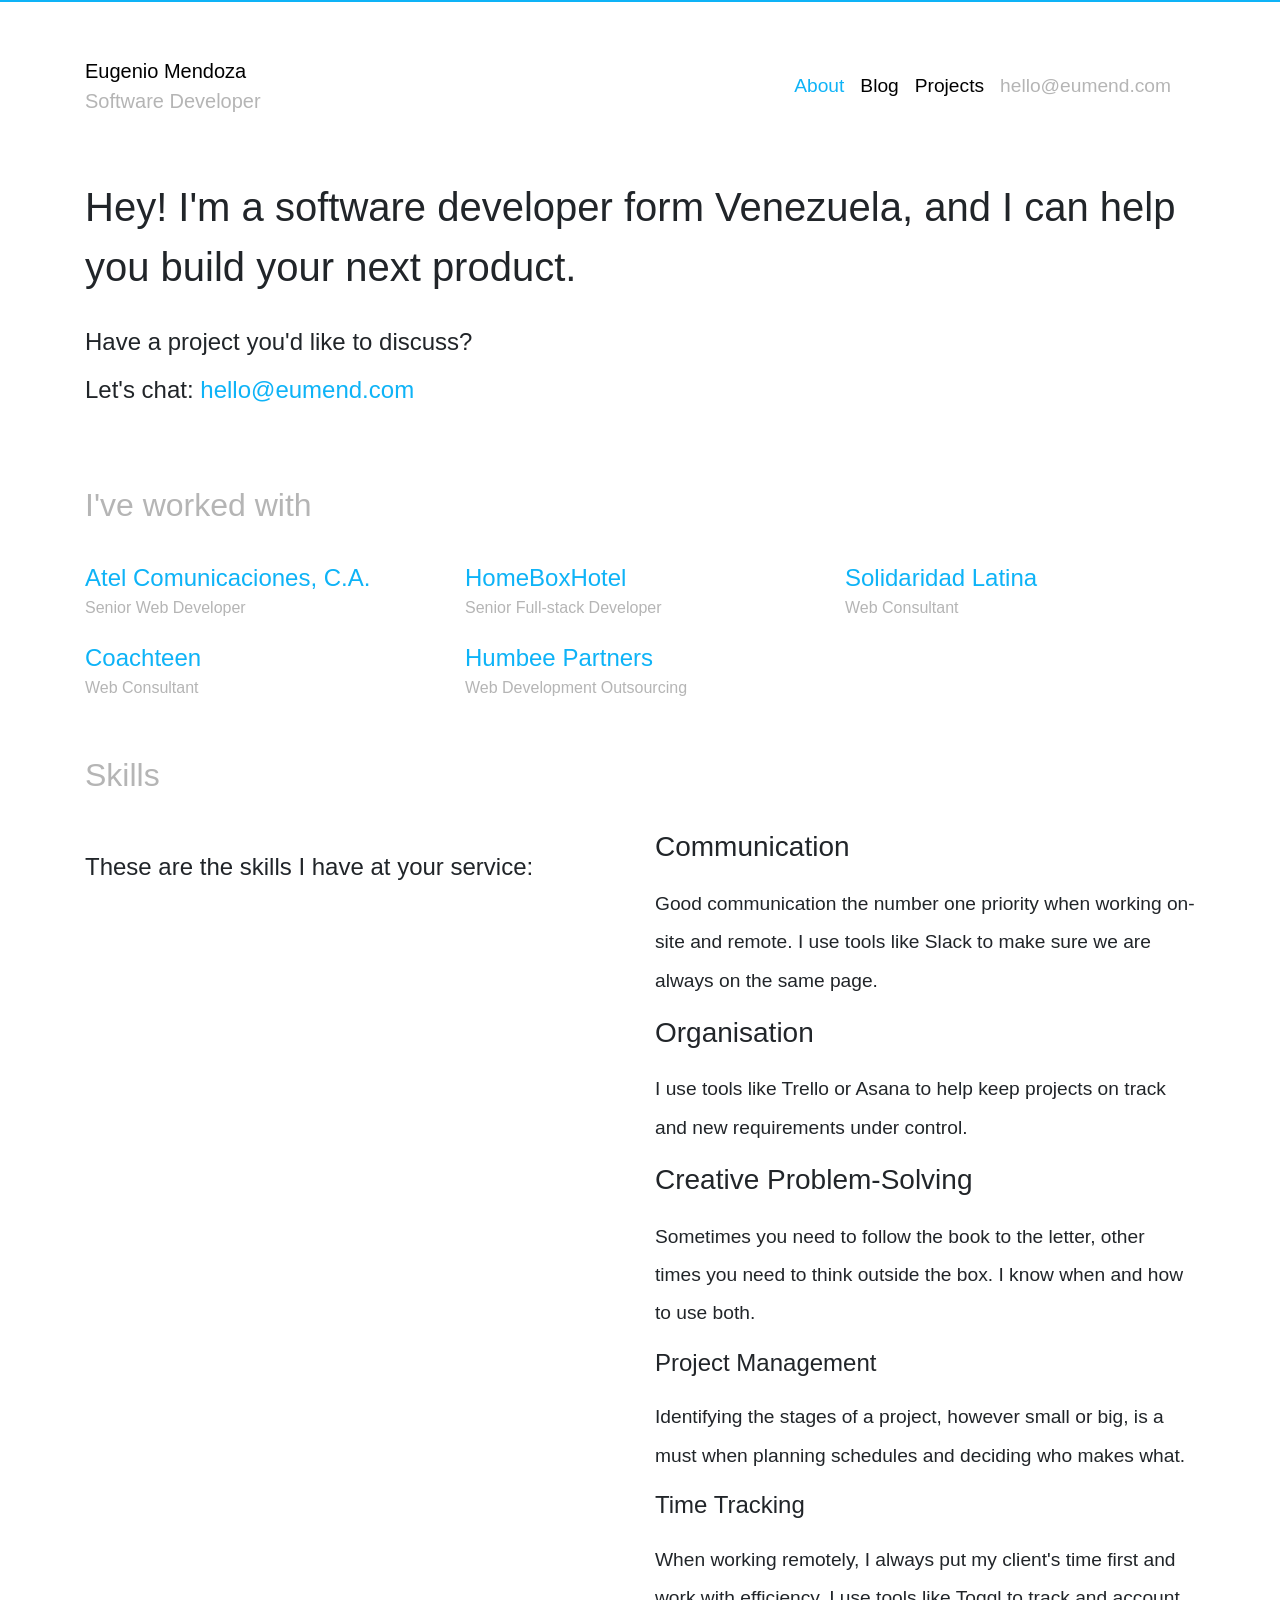
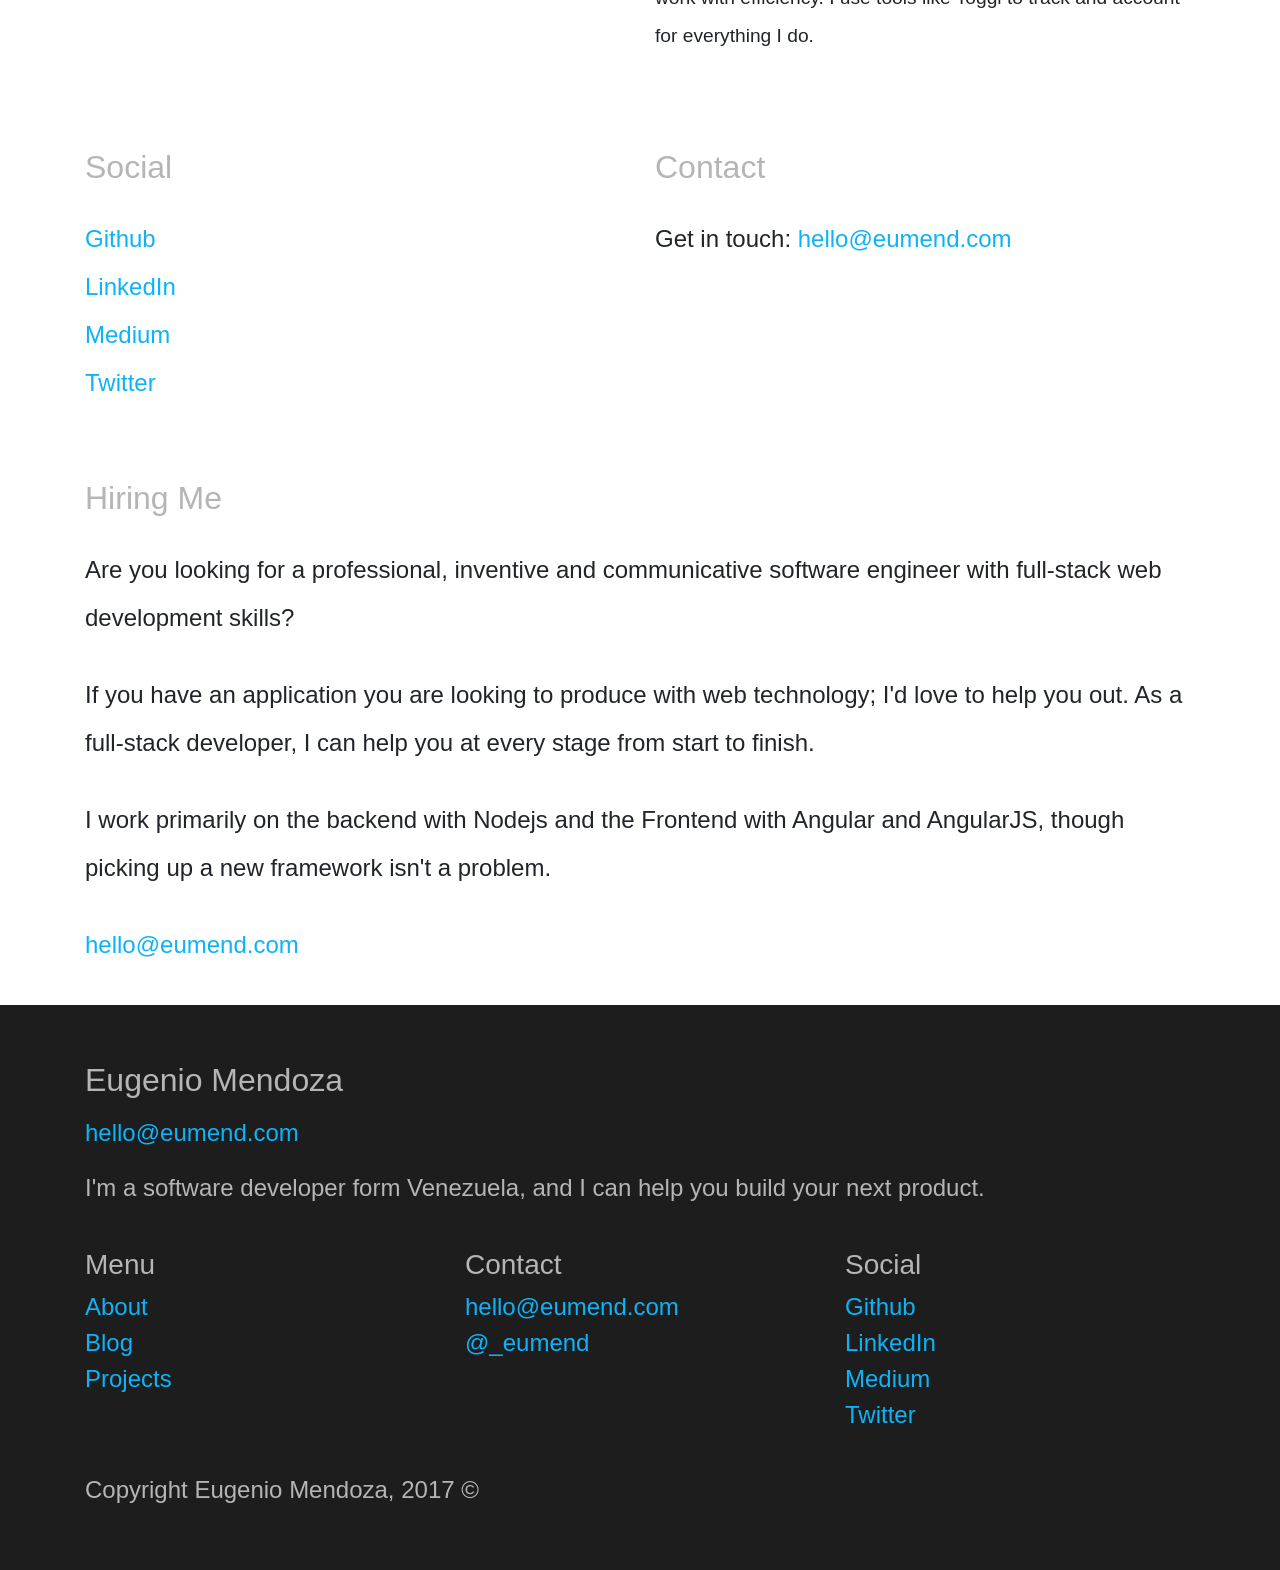
<file: cv.html>
<!DOCTYPE html>
<html>

<head>
    <meta http-equiv="Content-Type" content="text/html; charset=UTF-8">

    <meta http-equiv="X-UA-Compatible" content="IE=edge">
    <meta name="viewport" content="width=device-width, initial-scale=1.0">
    <meta name="description" content="Hey, I'm a software developer from Venezuela, and I can help you build your next product.">
    <meta name="keywords" content="">
    <title>Full-Stack Web &amp; Software Development</title>

    <link rel="apple-touch-icon-precomposed" sizes="57x57" href="https://s3.amazonaws.com/eumend/apple-icon-57x57.png">
    <link rel="apple-touch-icon-precomposed" sizes="114x114" href="https://s3.amazonaws.com/eumend/apple-icon-114x114.png">
    <link rel="apple-touch-icon-precomposed" sizes="72x72" href="https://s3.amazonaws.com/eumend/apple-icon-72x72.png">
    <link rel="apple-touch-icon-precomposed" sizes="144x144" href="https://s3.amazonaws.com/eumend/apple-icon-144x144.png">
    <link rel="apple-touch-icon-precomposed" sizes="60x60" href="https://s3.amazonaws.com/eumend/apple-icon-60x60.png">
    <link rel="apple-touch-icon-precomposed" sizes="120x120" href="https://s3.amazonaws.com/eumend/apple-icon-120x120.png">
    <link rel="apple-touch-icon-precomposed" sizes="76x76" href="https://s3.amazonaws.com/eumend/apple-icon-76x76.png">
    <link rel="apple-touch-icon-precomposed" sizes="152x152" href="https://s3.amazonaws.com/eumend/apple-icon-152x152.png">
    <link rel="icon" type="image/png" href="https://s3.amazonaws.com/eumend/favicon-96x96.png" sizes="96x96">
    <link rel="icon" type="image/png" href="https://s3.amazonaws.com/eumend/favicon-32x32.png" sizes="32x32">
    <link rel="icon" type="image/png" href="https://s3.amazonaws.com/eumend/favicon-16x16.png" sizes="16x16">
    <meta name="application-name" content=" ">
    <meta name="msapplication-TileColor" content="#FFFFFF">
    <meta name="msapplication-TileImage" content="https://s3.amazonaws.com/eumend/ms-icon-144x144.png">
    <meta name="msapplication-square70x70logo" content="https://s3.amazonaws.com/eumend/ms-icon-70x70.png">
    <meta name="msapplication-square150x150logo" content="https://s3.amazonaws.com/eumend/ms-icon-150x150.png">
    <meta name="msapplication-square310x310logo" content="https://s3.amazonaws.com/eumend/ms-icon-310x310.png">


    <link rel="stylesheet" href="./bootstrap.min.css" type="text/css" charset="utf-8">
    <link rel="stylesheet" href="./eumend-style.css" type="text/css" charset="utf-8">
    <script src="./jquery-3.2.1.min.js"></script>
    <script src="./popper.min.js"></script>
    <script src="./bootstrap.min.js"></script>

    <body>
        <div id="header" class="container">
            <nav class="navbar navbar-expand-lg medium-font">
                <span class="navbar-brand" href="#">
                    <a href="">Eugenio Mendoza</a>
                    <br>
                    <span class="gray">Software Developer</span>
                </span>
                <button class="navbar-toggler custom-toggler" type="button" data-toggle="collapse" data-target="#navbarNavAltMarkup" aria-controls="navbarNavAltMarkup"
                    aria-expanded="false" aria-label="Toggle navigation">
                    <span class="navbar-toggler-icon"></span>
                </button>
                <div class="collapse navbar-collapse justify-content-end" id="navbarNavAltMarkup">
                    <div class="navbar-nav">
                        <a class="nav-item nav-link active" href="#aboutme">About</a>
                        <a class="nav-item nav-link" href="https://medium.com/@eugeniomendoza">Blog</a>
                        <a class="nav-item nav-link" href="https://github.com/eumend">Projects</a>
                        <a class="nav-item nav-link gray" href="mailto:hello@eumend.com">hello@eumend.com</a>
                    </div>
                </div>
            </nav>
        </div>


        <div id="main" class="container">
            <div class="hero">
                <div>
                    <h1>Hey! I'm a software developer form Venezuela, and I can help you build your next product.</h1>
                    <p>
                        Have a project you'd like to discuss?
                        <br> Let's chat:
                        <a href="mailto:hello@eumend.com">hello@eumend.com</a>
                    </p>
                </div>
            </div>
            <div id="past">
                <h2 class="gray">I've worked with</h2>
                <div class="row">
                    <div class="col-sm-4">
                        <a href="http://www.atel.com.ve/">Atel Comunicaciones, C.A.</a>
                        <br>
                        <span class="gray">Senior Web Developer</span>
                    </div>
                    <div class="col-sm-4">
                        <a href="https://homeboxhotel.com/">HomeBoxHotel</a>
                        <br>
                        <span class="gray">Senior Full-stack Developer</span>
                    </div>
                    <div class="col-sm-4">
                        <a href="https://solidaridadlatina.com/">Solidaridad Latina</a>
                        <br>
                        <span class="gray">Web Consultant</span>
                    </div>
                    <div class="col-sm-4">
                        <a href="http://coachteen.com/">Coachteen</a>
                        <br>
                        <span class="gray">Web Consultant</span>
                    </div>
                    <div class="col-sm-4">
                        <a href="http://humbee.co/">Humbee Partners</a>
                        <br>
                        <span class="gray">Web Development Outsourcing</span>
                    </div>
                </div>
            </div>
            <div id="skills">
                <h2 class="gray">Skills</h2>
                <div class="row">
                    <div class="col-md-6">
                        <p>
                            These are the skills I have at your service:
                        </p>
                    </div>
                    <div class="col-md-6">
                        <h3>Communication</h3>
                        <p class="medium-font">
                            Good communication the number one priority when working on-site and remote. I use tools like Slack to make sure we are always
                            on the same page.
                        </p>
                        <h3>Organisation</h3>
                        <p class="medium-font">
                            I use tools like Trello or Asana to help keep projects on track and new requirements under control.
                        </p>
                        <h3>Creative Problem-Solving</h3>
                        <p class="medium-font">
                            Sometimes you need to follow the book to the letter, other times you need to think outside the box. I know when and how to
                            use both.
                        </p>
                        <h4>Project Management</h4>
                        <p class="medium-font">
                            Identifying the stages of a project, however small or big, is a must when planning schedules and deciding who makes what.
                        </p>
                        <h4>Time Tracking</h4>
                        <p class="medium-font">
                            When working remotely, I always put my client's time first and work with efficiency. I use tools like Toggl to track and
                            account for everything I do.
                        </p>
                    </div>
                </div>
            </div>
            <div id="social">
                <div class="row">
                    <div class="col-sm-6">
                        <h2 class="gray">Social</h2>
                        <p>
                            <a href="https://github.com/eumend">Github</a>
                            <br>
                            <a href="https://www.linkedin.com/in/eugenio-mendoza/">LinkedIn</a>
                            <br>
                            <a href="https://medium.com/@eugeniomendoza">Medium</a>
                            <br>
                            <a href="https://twitter.com/_eumend">Twitter</a>
                        </p>
                    </div>
                    <div class="col-sm-6">
                        <h2 class="gray">Contact</h2>
                        <p>
                            Get in touch:
                            <a href="mailto:hello@eumend.com">hello@eumend.com</a>
                        </p>
                    </div>
                </div>
            </div>

            <div id="aboutme">
                <h2 class="gray">Hiring Me</h2>
                <p>
                    Are you looking for a professional, inventive and communicative software engineer with full-stack web development skills?
                </p>
                <p>
                    If you have an application you are looking to produce with web technology; I'd love to help you out. As a full-stack developer,
                    I can help you at every stage from start to finish.
                </p>
                <p>
                    I work primarily on the backend with Nodejs and the Frontend with Angular and AngularJS, though picking up a new framework
                    isn't a problem.
                </p>
                <p>
                    <a href="mailto:hello@eumend.com">hello@eumend.com</a>
                </p>
            </div>
        </div>

        <div id="footer" class="footer">
            <div class="container">
                <div class="row">
                    <div class="col-12">
                        <h2>Eugenio Mendoza</h2>
                        <a href="mailto:hello@eumend.com">hello@eumend.com</a>
                        <p>
                            I'm a software developer form Venezuela, and I can help you build your next product.
                        </p>
                    </div>
                    <div class="col-sm-4">
                        <h3>Menu</h3>
                        <a href="#aboutme">About</a>
                        <br>
                        <a href="https://medium.com/@eugeniomendoza">Blog</a>
                        <br>
                        <a href="https://github.com/eumend">Projects</a>
                    </div>
                    <div class="col-sm-4">
                        <h3>Contact</h3>
                        <a href="mailto:hello@eumend.com">hello@eumend.com</a>
                        <br>
                        <a href="https://twitter.com/_eumend">@_eumend</a>
                    </div>
                    <div class="col-sm-4">
                        <h3>Social</h3>
                        <a href="https://github.com/eumend">Github</a>
                        <br>
                        <a href="https://www.linkedin.com/in/eugenio-mendoza/">LinkedIn</a>
                        <br>
                        <a href="https://medium.com/@eugeniomendoza">Medium</a>
                        <br>
                        <a href="https://twitter.com/_eumend">Twitter</a>
                    </div>
                    <div class="col-12">
                        <p>
                            Copyright Eugenio Mendoza, 2017 ©
                        </p>
                    </div>
                </div>
            </div>


        </div>
        <!--
    <h2>Recent work</h2>

    <div class="card" style="width: 20rem;">
        <img class="card-img-top" src="..." alt="Card image cap">
        <div class="card-body">
          <p class="card-text">Some quick example text to build on the card title and make up the bulk of the card's content.</p>
        </div>
    </div>
-->
        <script type="application/ld+json">
        
    {
        "@context": "http://schema.org",
        "@type": "Person",
        "name": "Eugenio Mendoza",
        "url": "eumend.com",
        "email": "mailto:eugenio@eumend.com",
        "gender": "male",
        "image": "https://s3.amazonaws.com/eumend/profile.jpg",
        "jobTitle": "Software Developer",
        "sameAs": [
        "https://twitter.com/_eumend",
        "https://github.com/eumend",
        "https://www.linkedin.com/in/eugenio-mendoza/",
        "https://es.stackoverflow.com/users/68948/emend",
        "https://www.facebook.com/eugenio.mendoza.370"
        ]
    }
      </script>
    </body>
</file>
<file: eumend-style.css>
html {
    border-top: 2px solid#0EB3F7;
}

div {
    padding: 10px 0 10px 0;
}

.custom-toggler .navbar-toggler-icon {
    background-image: url("data:image/svg+xml;charset=utf8,%3Csvg viewBox='0 0 32 32' xmlns='http://www.w3.org/2000/svg'%3E%3Cpath stroke='rgba(14,179,247, 0.6)' stroke-width='2' stroke-linecap='round' stroke-miterlimit='10' d='M4 8h24M4 16h24M4 24h24'/%3E%3C/svg%3E");
}

.navbar-toggler {
    border-color: #0EB3F7;
}

p {
    padding-top: 0.8rem;
    font-size: 1.5rem;
    line-height: 200%;
}

h1 {
    line-height: 1.5;
}

h2 {
    margin-bottom: 1rem;
    margin-top: 1rem;
}

a:hover {
    transition: all 0.5s ease;
}

.navbar {
    padding-left: 0;
    padding-top: 2rem;
}

.navbar a {
    color: black;
}

#main a, .footer a {
    text-decoration: none;
    color: #0EB3F7;
    font-size: 1.5rem;
}

a:hover, a.nav-link.active, a.nav-link:hover {
    text-decoration: none;
    color: #0EB3F7;
}

.gray, a.gray {
    color:#b5b5b5;
}

.medium-font {
    font-size: 1.2rem;
}

.footer {
    background: #1D1D1D;
    color: #b5b5b5;
}

/* .underline::after {
    content: "a";
    position: absolute;
    width: 300px;
    margin-left: -50%;
    border-bottom: 2px solid magenta;
} */

/* .underline::after {
    content: "";
    position: absolute;
    left: 50%;
    margin-left: -50px;
    bottom: 0;
    width: 100px;
    border-bottom: 2px solid magenta;
} */

/* .underline {
    border-bottom: solid 2px #0EB3F7;
    display: inline;
    padding-bottom: 8px;
} */

.underline {
    padding: 0 0 0 0;
    width: 100px;
    border-bottom: 3px solid #0EB3F7;
}

.profile-pic {
    border: 5px solid #0EB3F7;
}

.hero {
    padding-bottom: 20px;
}
</file>
